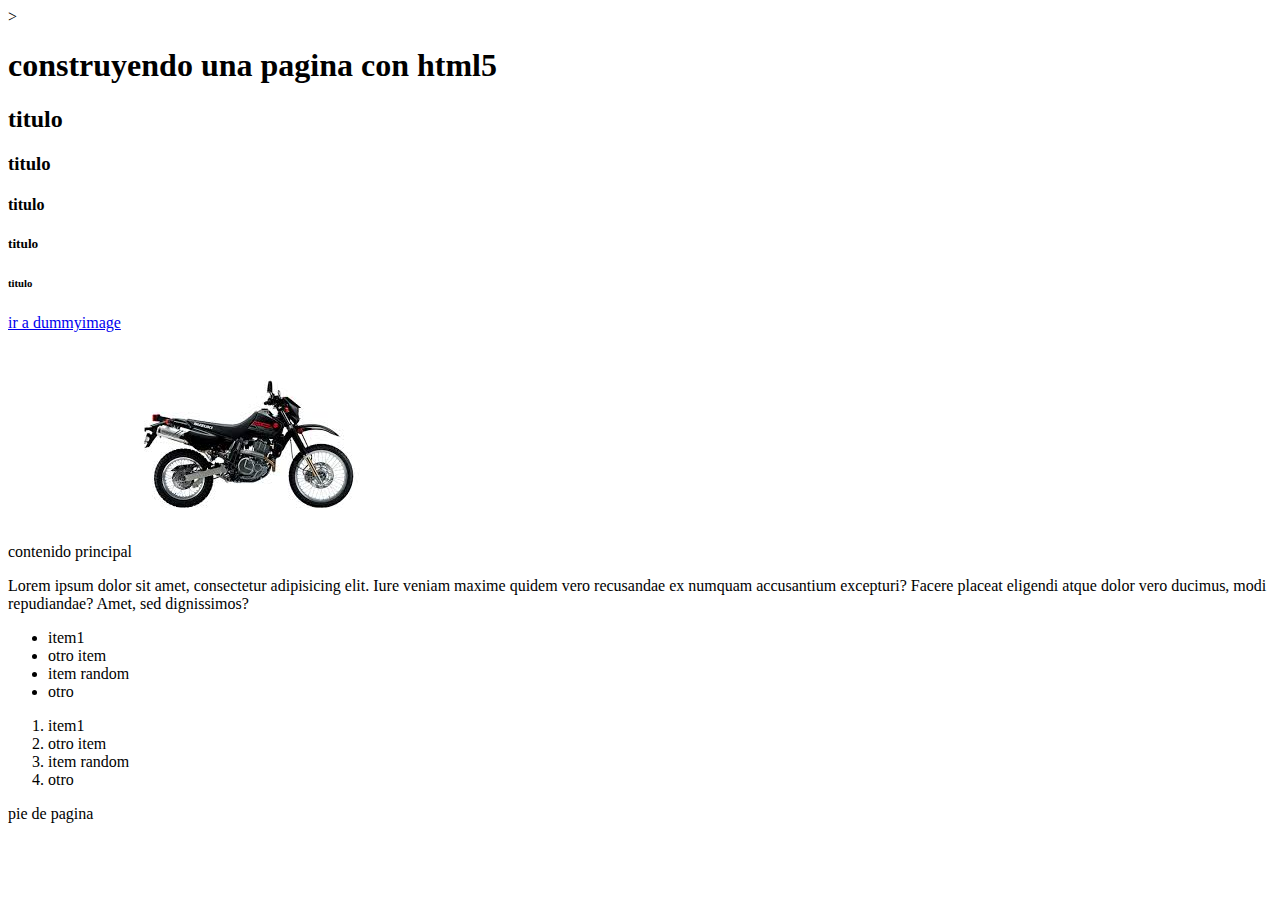
<file: clase-dia-1/index.html>
><!DOCTYPE html>
<html lang="en">
<head>
    <meta charset="UTF-8">
    <meta name="viewport" content="width=device-width, initial-scale=1.0">
    <title>Clase HTML</title>
</head>
<body>
    <header> 
<h1>
    construyendo una pagina con html5
</h1>
<h2>titulo</h2>
<h3>titulo</h3>
<h4>titulo</h4>
<h5>titulo</h5>
<h6>titulo</h6>

<a href="https://dummyimage.com/">
ir a dummyimage
</a>

    </header>
    <main><!--contenido principal-->
contenido principal
<img src="descarga.jpg" alt="computador sobre mesa">
<div>
    <p>
        Lorem ipsum dolor sit amet, consectetur adipisicing elit. Iure veniam maxime quidem vero recusandae ex numquam accusantium excepturi? Facere placeat eligendi atque dolor vero ducimus, modi repudiandae? Amet, sed dignissimos?
    </p>
</div>
 </main>

 <footer>
     <ul><!--listas desordenadas-->
<li>item1</li>
<li>otro item</li>
<li>item random</li>
<li>otro</li>
     </ul>
     <ol><!--lista ordenada-->
        <li>item1</li>
        <li>otro item</li>
        <li>item random</li>
        <li>otro</li>
     </ol>
     <h>
pie de pagina
     </h1>
 </footer>
</body>
</html>
</file>
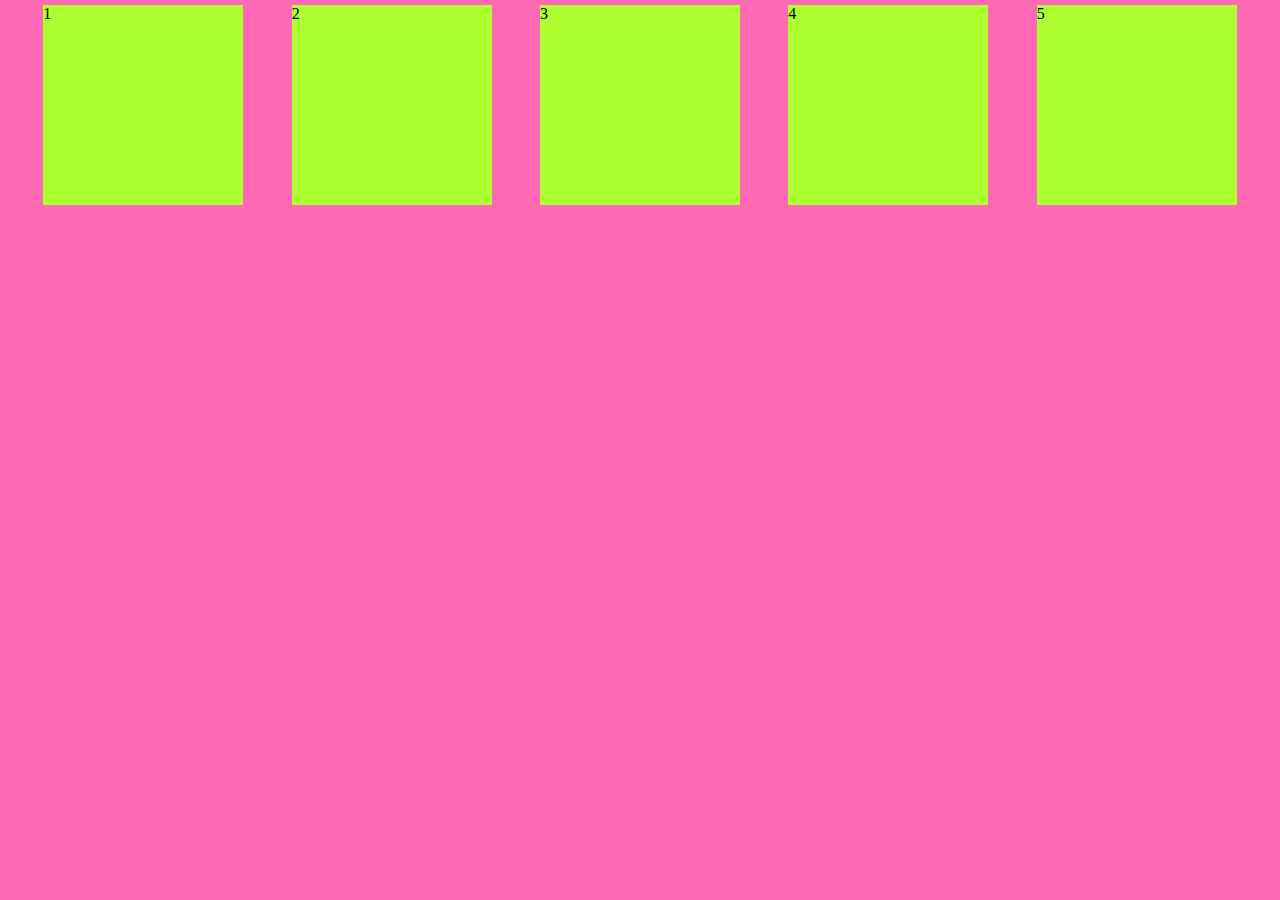
<file: clase_flex/index.html>
<!DOCTYPE html>
<html lang="en">
<head>
    <meta charset="UTF-8">
    <meta name="viewport" content="width=device-width, initial-scale=1.0">
    <link rel="stylesheet" href="./style.css">
    <title>Clase-Flex</title>
</head>
<body>
    <main class="father">
        <div class="box">1</div>
        <div class="box">2</div>
        <div class="box">3</div>
        <div class="box">4</div>
        <div class="box">5</div>
    </main>
    
</body>
</html>
</file>
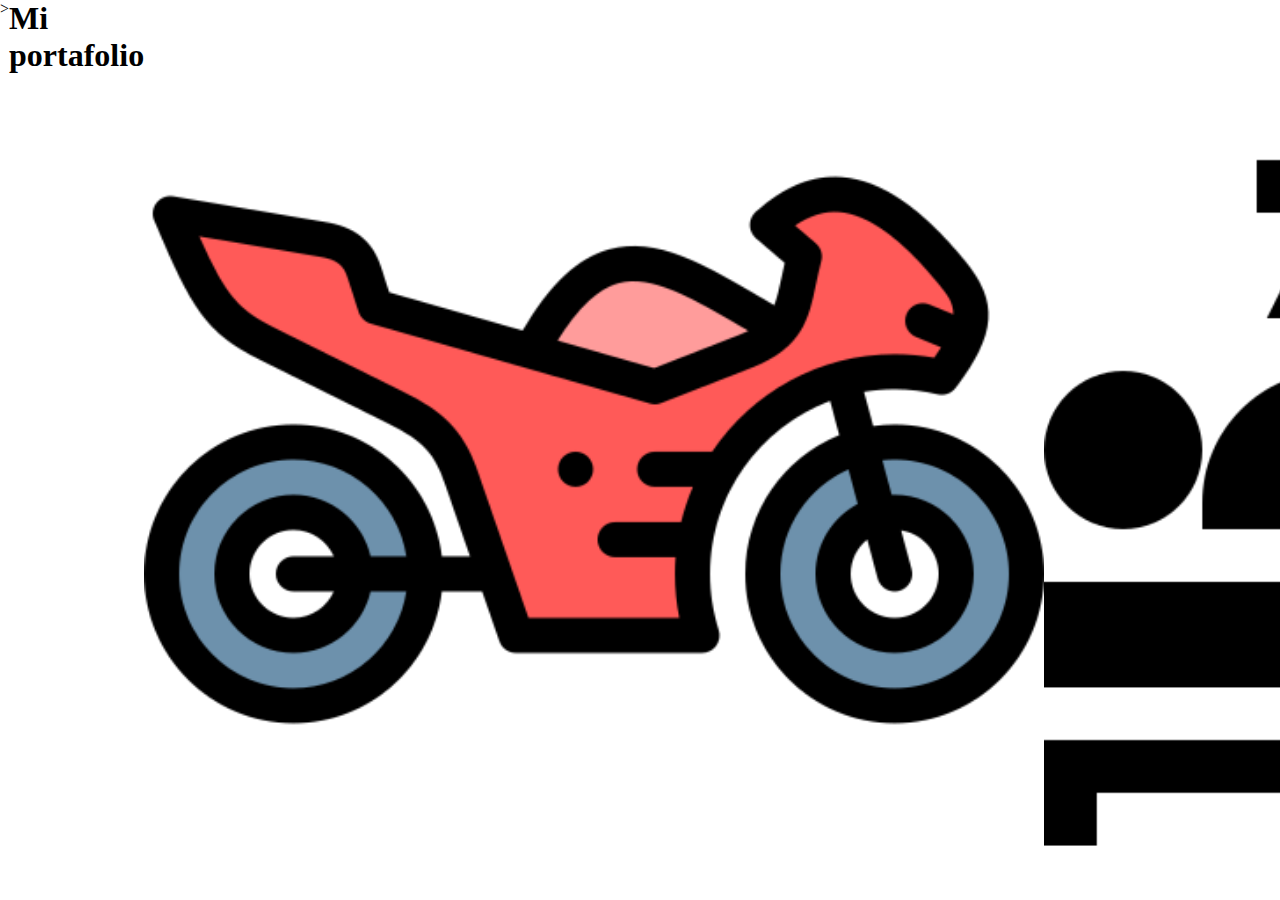
<file: ensayo_Flex/index.html>
><!DOCTYPE html>
<html lang="en">
  <head>
    <meta charset="UTF-8" />
    <meta name="viewport" content="width=device-width, initial-scale=1.0" />
    <link rel="stylesheet" href="./style.css" />
    <title>Mi portafolio</title>
  </head>
  <h1>Mi portafolio</h1>
  <body class="father">
    <header class="titulo"></header>
    <img class="img" src="motorcycle.png" alt="motos" />
    <img class="img" src="sleep.png" alt="dormir" />
    <img class="img" src="computer.png" alt="computadores" />
  </body>
</html>
</file>
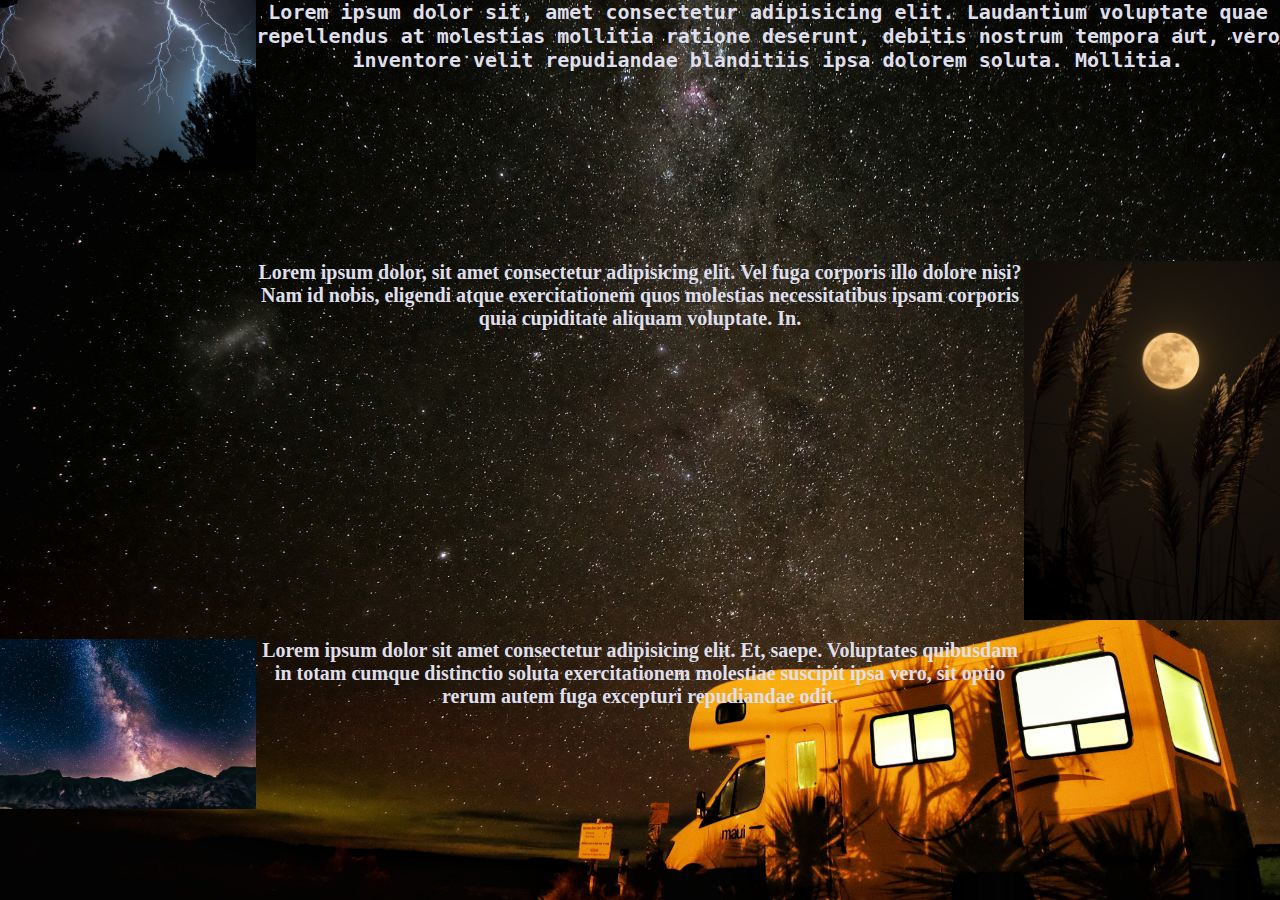
<file: GRID/index.html>
<!DOCTYPE html>
<html lang="en">
  <head>
    <meta charset="UTF-8" />
    <meta name="viewport" content="width=device-width, initial-scale=1.0" />
    <link rel="stylesheet" href="style.css" />
    <title>ensayo_Grid</title>
  </head>
  
  <body>
    <main class="father">
      <div class="box one">
        <img
          class="imagen"
          src="jonas-kaiser-I621uimW8p0-unsplash.jpg"alt=""
        />
      </div>
      <div class="box two">
          <img class="imagen" src="denis-degioanni-9wH624ALFQA-unsplash.jpg" alt="">
      </div>
      <div class="box three">
          <img class="imagen" src="alexis-antonio-TFth26tEjss-unsplash.jpg" alt="">
      </div>
     <article class="box four">
         Lorem ipsum dolor sit, amet consectetur adipisicing elit. Laudantium voluptate quae repellendus at molestias mollitia ratione deserunt, debitis nostrum tempora aut, vero inventore velit repudiandae blanditiis ipsa dolorem soluta. Mollitia.
     </article >
     <article class="box five">Lorem ipsum dolor, sit amet consectetur adipisicing elit. Vel fuga corporis illo dolore nisi? Nam id nobis, eligendi atque exercitationem quos molestias necessitatibus ipsam corporis quia cupiditate aliquam voluptate. In.

     </article>
     <article class="box six">Lorem ipsum dolor sit amet consectetur adipisicing elit. Et, saepe. Voluptates quibusdam in totam cumque distinctio soluta exercitationem molestiae suscipit ipsa vero, sit optio rerum autem fuga excepturi repudiandae odit.

     </article>
    </main>
  </body>
</html>
</file>
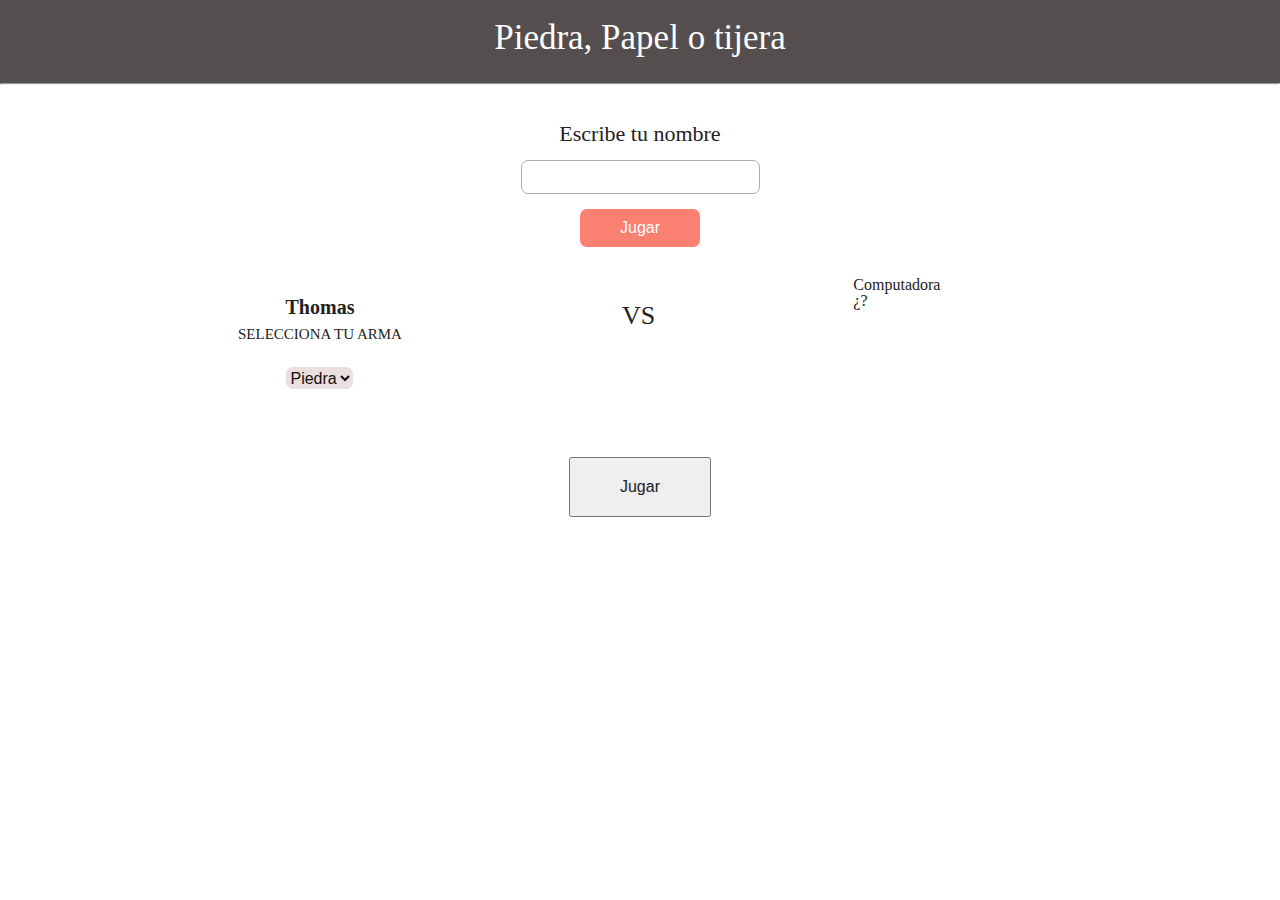
<file: juego/index.html>
<!DOCTYPE html>
<html lang="es">
 <head>
    <meta charset="UTF-8">
    <meta name="viewport" content="width=device-width, initial-scale=1.0">
    <link rel="stylesheet" href="./reset.css">
    <link rel="stylesheet" href="./style.css">
    
    <title>Piedra, Papel o Tijera</title>
  </head>
 <body >
    <header class="header">
        <h1 class="titulo">
            Piedra, Papel o tijera
        </h1>
        <hr/>
    </header>
    <main>
        <article class="start">
            <label class="start-leabel" for="nom">
              Escribe tu nombre  
            </label>
            
            <input class="input" id=nom type="text"> <!--recuadro de texto-->
            <button class="start-button">Jugar</button>
        </article>


        <!--Seccionn de juego-->
        <article class="game">
            <!--usuario-->
            <section class="game-nombre">
                <!--<img src="./images/rock.png" alt="Piedra">
                <img src="./images/toilet-paper.png" alt="Papel">
                <img src="./images/scissors.png" alt="tijeras">-->
                <h2 class="game-nombre-nom">Thomas</h2>
                <label class="game-arma" for="Selecciona-arma">Selecciona tu Arma</label>
                <select class="game-select" name="" id="Selecciona-arma">
                    <option value="Piedra">Piedra</option>
                    <option value="Papel">Papel</option>
                    <option value="Tijera">Tijera</option>
                </select>

            </section>
 
            <section class="compu"><!--Computador-->
                <h2 class="PC-COM">Computadora</h2>
                <h3 class="PC-?">¿?</h3>

            </section>

            <section class="versus"><!--Versus-->
                <h2 class="versus-vs">
                    VS

                </h2>
            </section>

            <section class="btn">
                <button class="btn-play" >Jugar</button>
            </section>

        </article>


    </main>

</body>
</html>
</file>
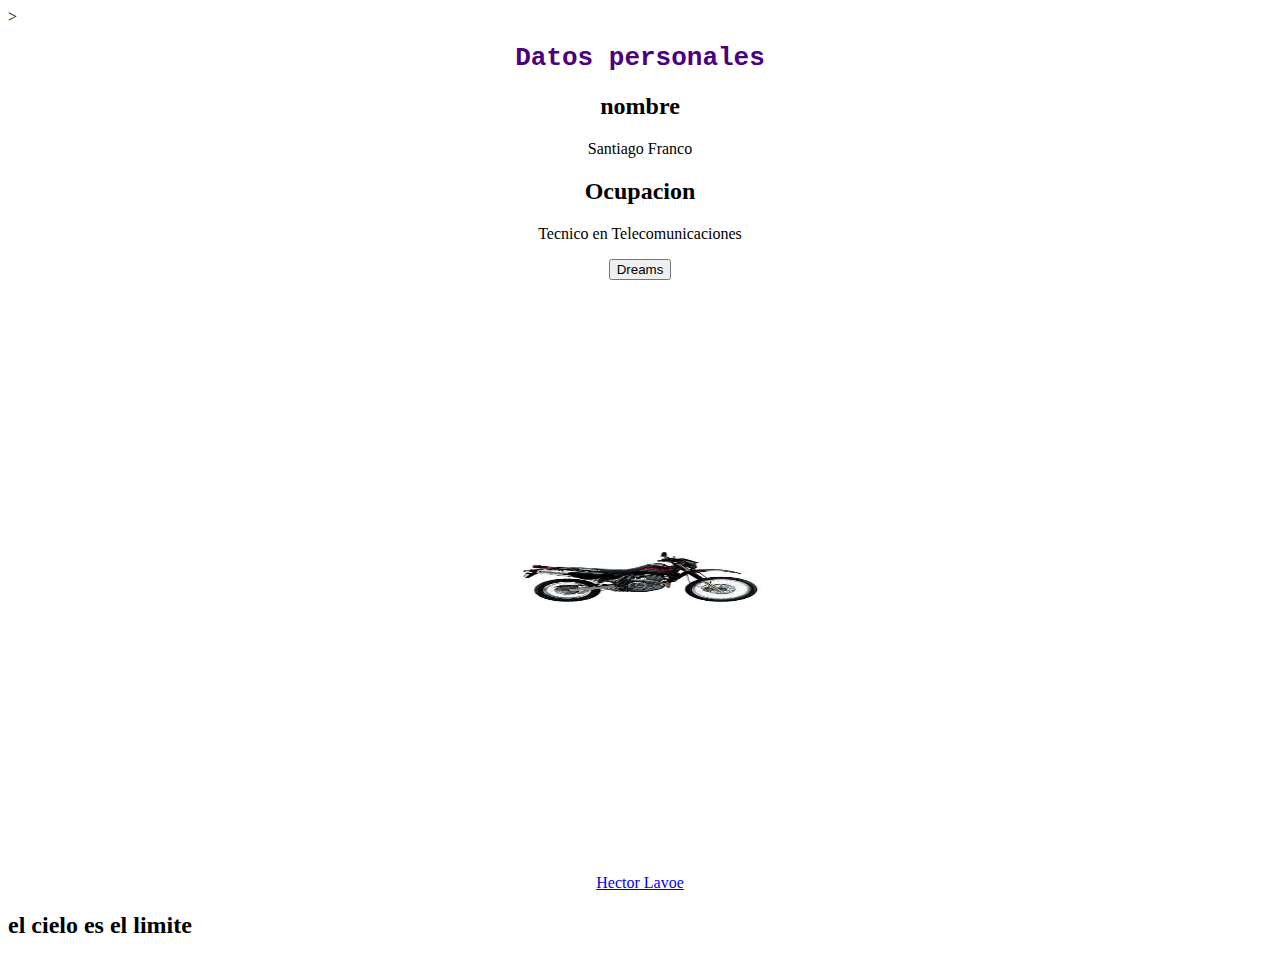
<file: clase-dia-1/mi-pagina.html>
><!DOCTYPE html>
<html lang="en">
<head>
    <meta charset="UTF-8">
    <meta name="viewport" content="width=device-width, initial-scale=1.0">
    <link rel="stylesheet" href="estilo.css">
    <title>Datos_Personales</title>
 </head>

 <body>
    
 <header class="padree">
     <h1 class="dat">Datos personales</h1>
     <article>
        <h2>nombre</h2>
        <p class="nomb">Santiago Franco</p>

     </article>
     <article>
        <h2>Ocupacion</h2>
        <p>Tecnico en Telecomunicaciones</p>
     </article>
     <button type="button" onclick="alert('dont Give up !')">Dreams</button>

     <img class="imagen" src="descarga.jpg" alt="imagen">

     <a href="https://www.youtube.com/watch?v=ZThOVeoaBN8">
      Hector Lavoe</a>
      </header>
        </body>

     <footer>
     <h2>el cielo es el limite</h2> 
     </footer>


</html>
</file>
<file: clase_flex/style.css>
*{
    margin: 0;
    padding: 0;
   box box-sizing: border-box
   ;
}
html, body{
    height: 100%;
}
body{
    background-color: green;
}

.father{
    display: flex;
   /* justify-content: flex-start;*/
   /* justify-content: flex-end;*/
    /*justify-content: flex-center;*/
    justify-content: space-evenly;
    /*align-items: center;*/
    background-color: hotpink;
    height: 100%;
    /*align-items: stretch;*/
   /* align-content: center;*/
   /*align-content: space-around;*/
   flex-wrap : wrap;
   flex-direction: row ;


}
.box 
{
    margin: 5px;
    width: 200px;
    height: 200px;
    background-color: greenyellow;
}
</file>
<file: ensayo_Flex/style.css>
*{
    margin: 0;
    padding: 0%;

}
.img{
    width: 100%;
}

.titulo{
text-align: center;
}

.father{
    display: flex;
    align-items: space-evenly;
}
</file>
<file: GRID/style.css>
*{
    margin: 0;
    padding: 0;
    box-sizing: border-box;
}
html , body{
    height: 100%;
   
}
body{
     background-image: url(./eugene-quek-D7_FyuUfaEo-unsplash.jpg);
     background-size: cover;
}

.father{
    
    display: grid;
    grid-template-columns: repeat(5 ,1fr);
    grid-template-rows: repeat(3, 1fr);
    height: 100%;
  
   
}
.imagen{
    width: 100%;
    
}

.box{
    width: 100%;
    height: 100%;
    font-size: 20px;
    text-align: center;
    color: aliceblue;   


}
.one{
    
    
    color:rgb(223, 223, 230);
    font-size: 80px;

}
.two{
    
    color: rgb(223, 223, 230);
   
    justify-content: center;
    font-size: 80px;
    grid-column:1 / 2 ;
    grid-row:3 / 4;
    
}
.three{
    
    color: rgb(223, 223, 230);
  
    justify-content: center;
    
    font-size: 80px;
    grid-row: 2 / 3;
    grid-column: 5/ 6;

}
.four{
    font-weight: bold;
    font-family: monospace;
    grid-row: 1/2;
    grid-column: 2 / 6;
    color: rgb(223, 223, 236);
}

.five{
    font-weight: bold;
    grid-row: 2 / 4;
    grid-column: 2/5;
    color: rgb(223, 223, 236);
    background-position: left;
}

.six{
    grid-row: 3 /4;
    grid-column: 2/5;
    font-weight: bold;
    color: rgb(223, 223, 236);

}
</file>
<file: juego/style.css>
.body{
    font-family: fantasy;
}
.header{
   background-color: rgb(85, 78, 78);
}

.titulo{
font-size: 35px;/*tamaño de la letra*/
font-weight: 300;
text-align: center;/*Alinear al centro*/
padding: 20px 0;/*Margenes arriba-abajo, derecha izquierda*/
color: white ;
}

.start{
    padding: 30px 0;
    text-align: center;
}
.start-leabel{
    display: block;/*poner en bloque*/
    font-size: 22px;
}
.input{
    display: block;
    margin: 15px auto;
    padding: 7px 15px;
    border-radius: 7px;
    border: 1px solid #adadad;
}
.start-button{
    
  background-color: #fa8072;
  color: white;
  border: 0;
  padding: 10px 40px;
  border-radius: 7px;   
}
.start-button:hover{
    color: white;
    background-color: #a15048;
}
.game{
    display: grid;
    grid-template-columns: repeat(6,1fr);
    grid-template-rows: repeat(3,1fr);
}
.game-nombre{
    display: grid;
    grid-template-columns: repeat(3,1fr);
    grid-template-rows:repeat(4,1fr);
    margin: 10px 10px;
    grid-column: 2/3;

    
}
.game-nombre-nom{
    grid-row: 1/2;
    grid-column: 1/4;
    text-align: center;
    font-size: 20px;
    font-weight: 700;
    margin: 10px;
}
.game-arma{
    margin 10px 0 
    grid-row: 2/3;
    grid-column: 1/4;
    text-align: center;
    text-transform: uppercase;
    font-size: 15px;
}
.game-select{
    grid-column: 2/3;
    background-color: #ebdfdf;
  color: rgb(19, 14, 14);
  border: 0;

  border-radius: 7px; 
    height: 22px;
    cursor: pointer;
}
.game-select :hover{
    color: rgb(54, 112, 51);
    background-color: #d11706;  
}

.versus{
   grid-row: 1/2;
   grid-column: 3/5;
    
display: grid;
grid-template-columns: repeat(3,1fr);
grid-template-rows: repeat(3,1fr);
}
.versus-vs{
    grid-row: 1/3;
    grid-column: 2/3;
    margin: 26PX 53PX;
    font-size: 26PX;
}
.compu{
    grid-row: 1/2;
    grid-column: 5/7;

}
.btn
{
    grid-row: 2/3;
    grid-column: 3/5;
    display: grid;
    grid-template-columns: repeat(3,1fr);
    grid-template-rows: repeat(3,1fr);
   
}
.btn-play{
grid-row: 1/2;
grid-column: 2/3;
}
</file>
<file: clase-dia-1/estilo.css>
.padree{
    text-align: center;
}
.dat{
    font-family: monospace;
    color: indigo;
    
}
.nomb{
display: inline block;
}
.imagen{
    display: inline-block;
    padding: 20%;
    height: 10%;
    width: 20%;
    margin-left: 20%;
    margin-right: 20%;
}
</file>
